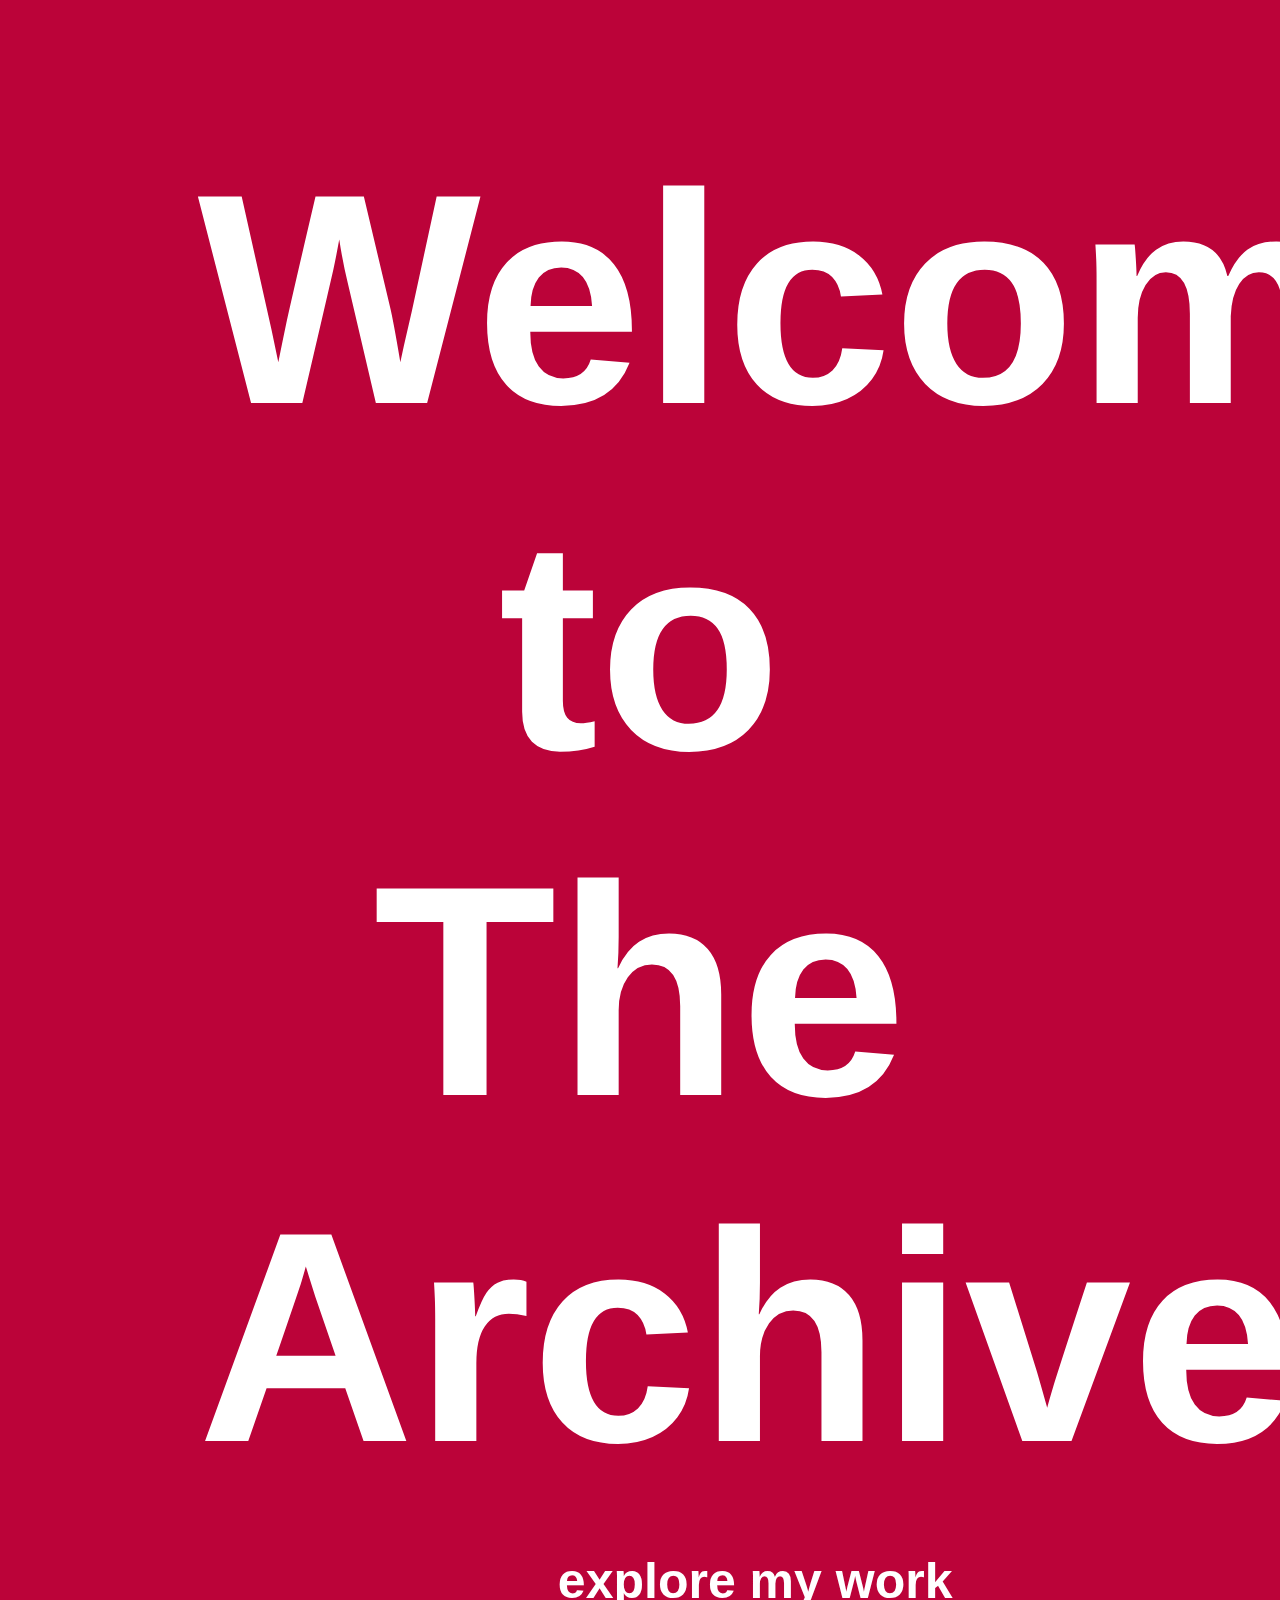
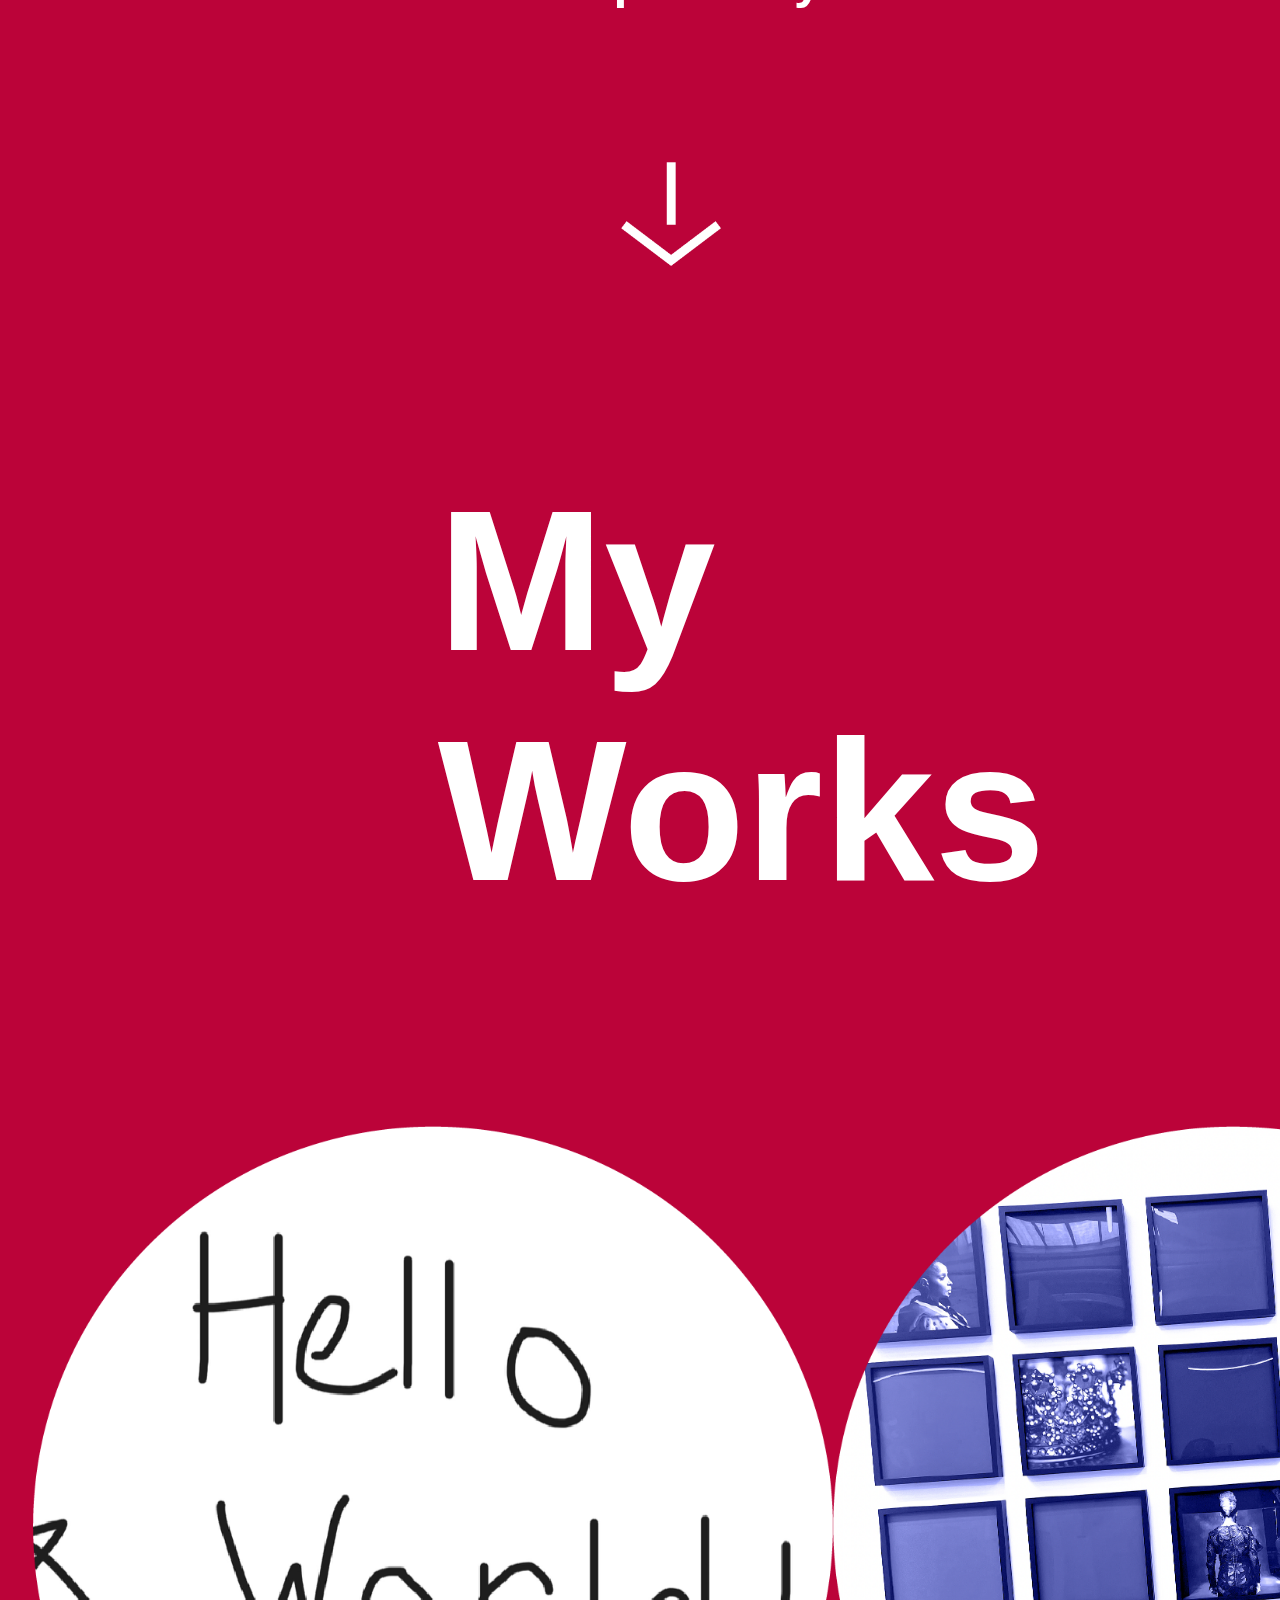
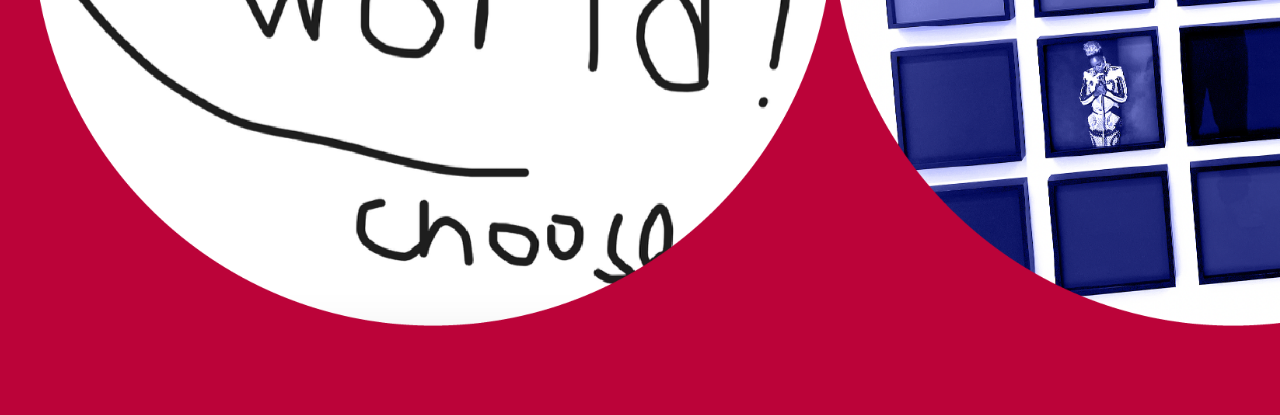
<file: index.html>
<html lang="en">
<head>
    <meta charset="UTF-8">
    <meta http-equiv="X-UA-Compatible" content="IE=edge">
    <meta name="viewport" content="width=device-width, initial-scale=1.0">
    <title>The Archive</title>
    <link href="css/style1.css" rel="stylesheet">
</head>
<body>
    <h1>Welcome to The Archive</h1>
    <h2>explore my work</h2>
    <a href = "#anchor">
        <div id = "arrow">
            <img src = "images/arrow.png" width = 100px>
        </div>
    </a>

    <div id = "anchor">
        <h3>My Works</h3>
    </div>

    <div id = "row">
        <a href = "javaPix.html">
           <img src = "images/javaPix.png" width = 800px>
        </a>

        <a href = "tuesday.html">
            <img src = "images/tuesday.png" width = 800px>
         </a>

         <a href = "tobi.html">
            <img src = "images/tobi.png" width = 800px>
         </a>

    </div>
</body>
</html>
</file>
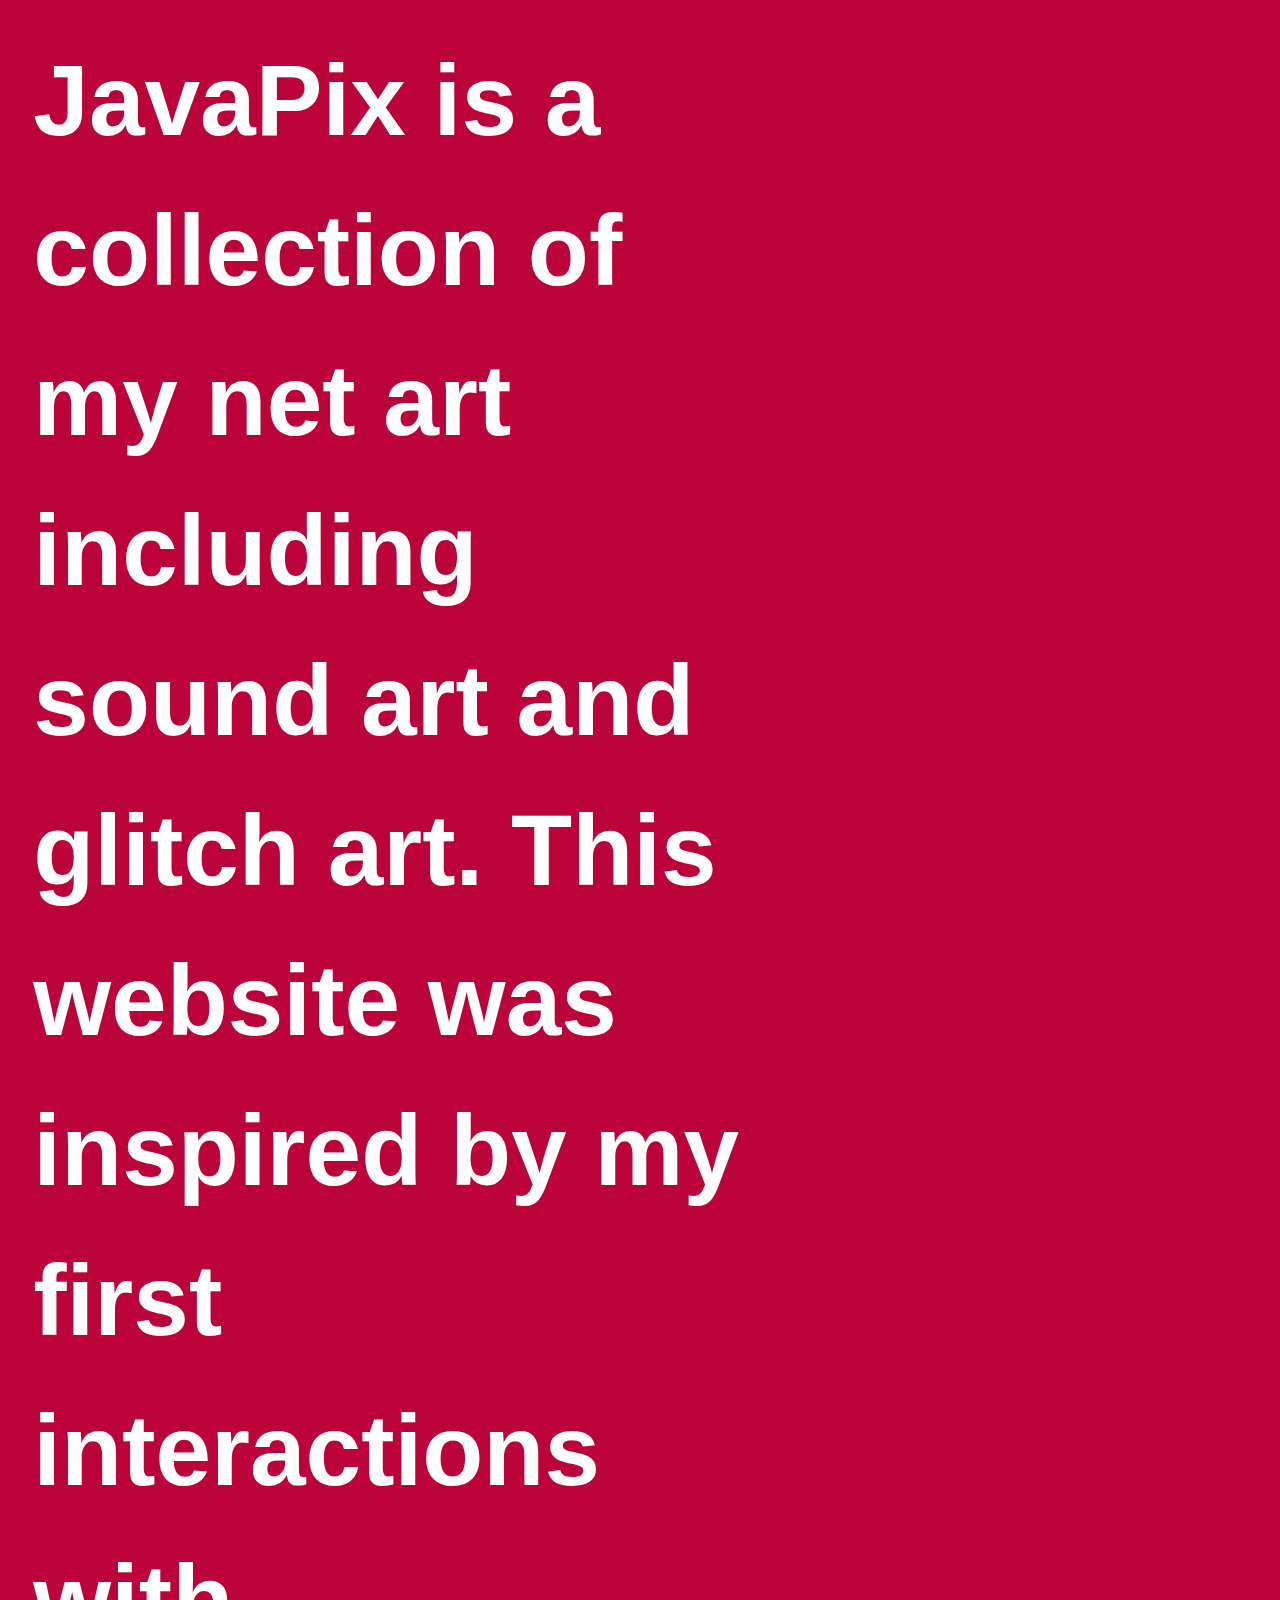
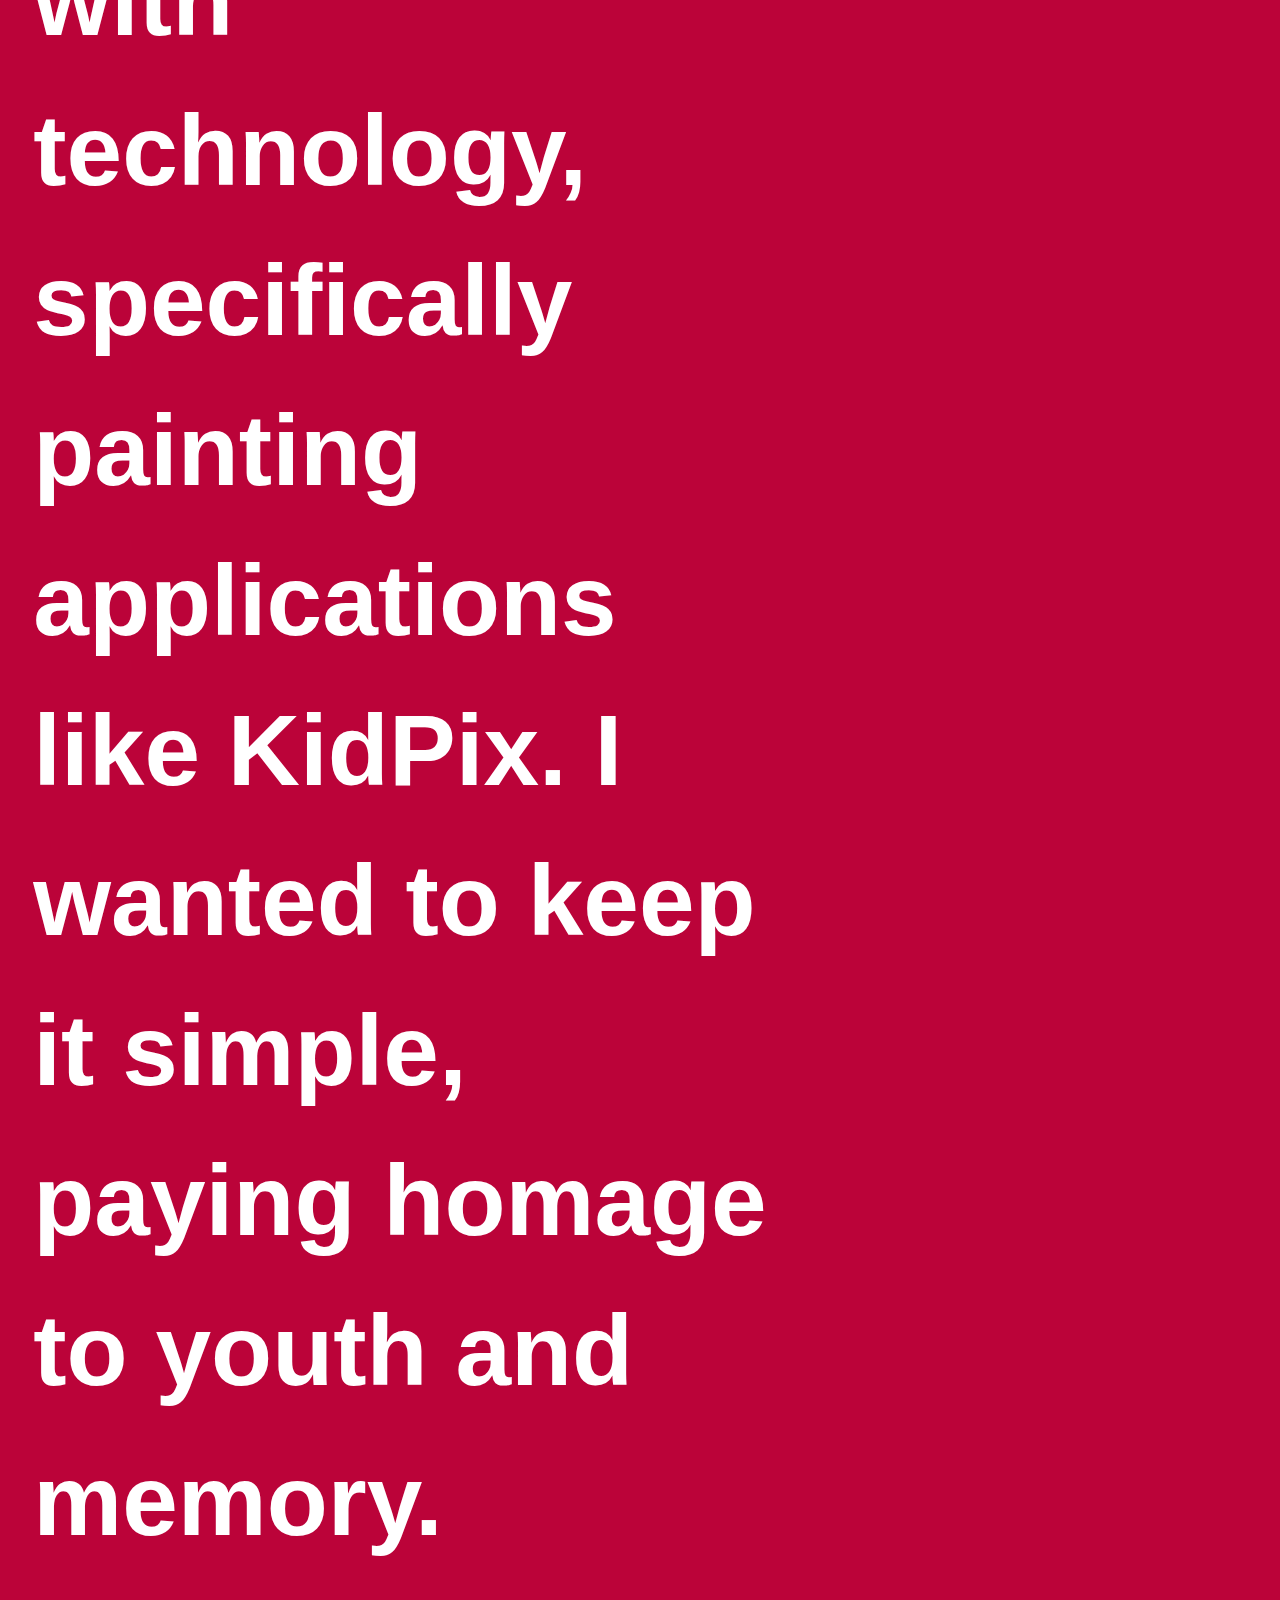
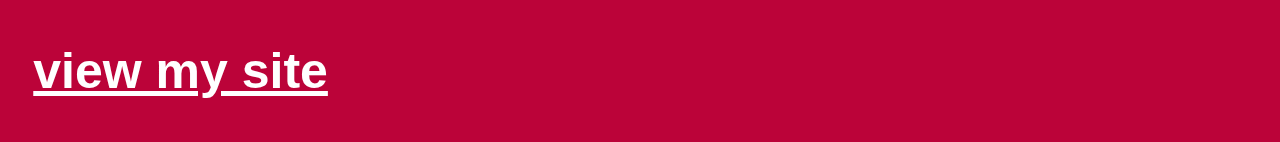
<file: javaPix.html>
<html lang="en">
<head>
    <meta charset="UTF-8">
    <meta http-equiv="X-UA-Compatible" content="IE=edge">
    <meta name="viewport" content="width=device-width, initial-scale=1.0">
    <title>JavaPix</title>
    <link href="css/style2.css" rel="stylesheet">
</head>
<body>
    
    <h1>JavaPix is a collection of my net art including sound art and glitch art. This website was inspired by my first interactions with technology, specifically painting applications like KidPix. I wanted to keep it simple, paying homage to youth and memory.</h1>
    <a href = "http://xarts.usfca.edu/~kyyamaguchi/canvas_html/">
        <h2>view my site</h2>
    </a>
</body>
</html>
</file>
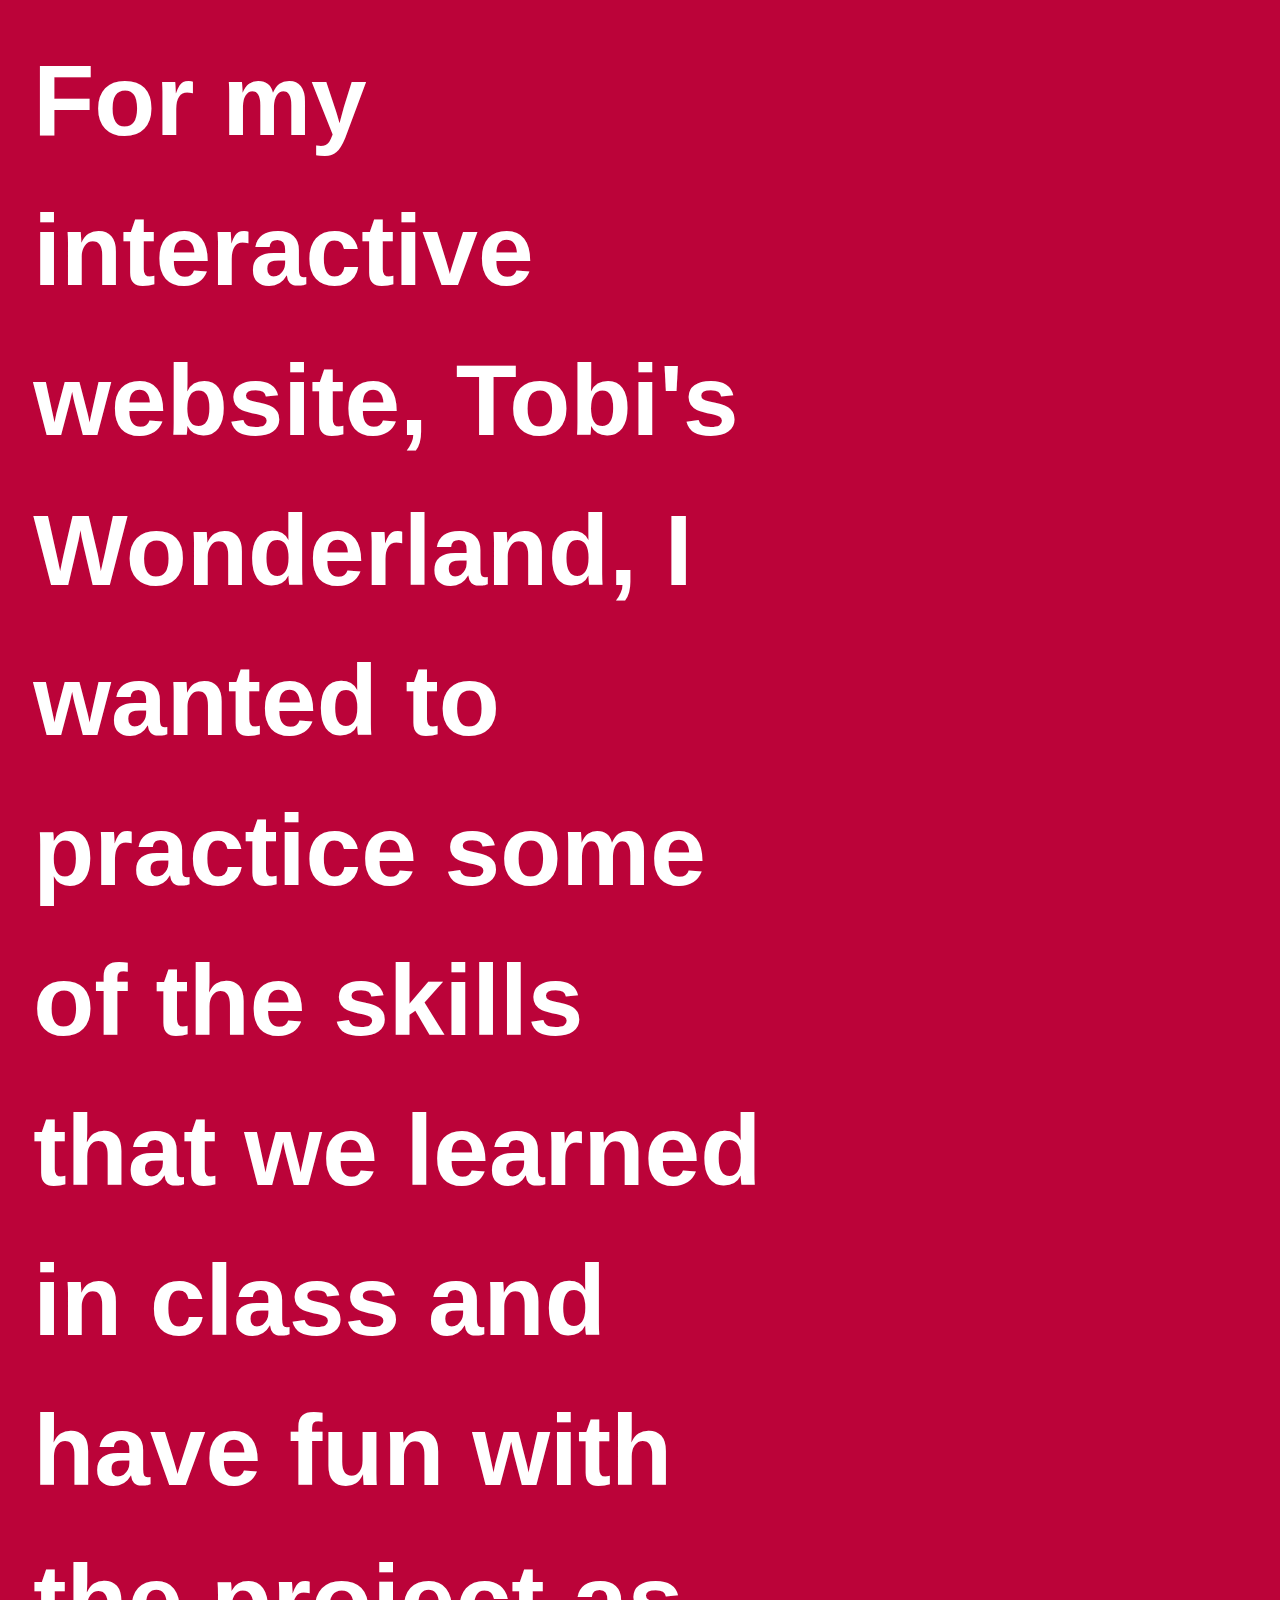
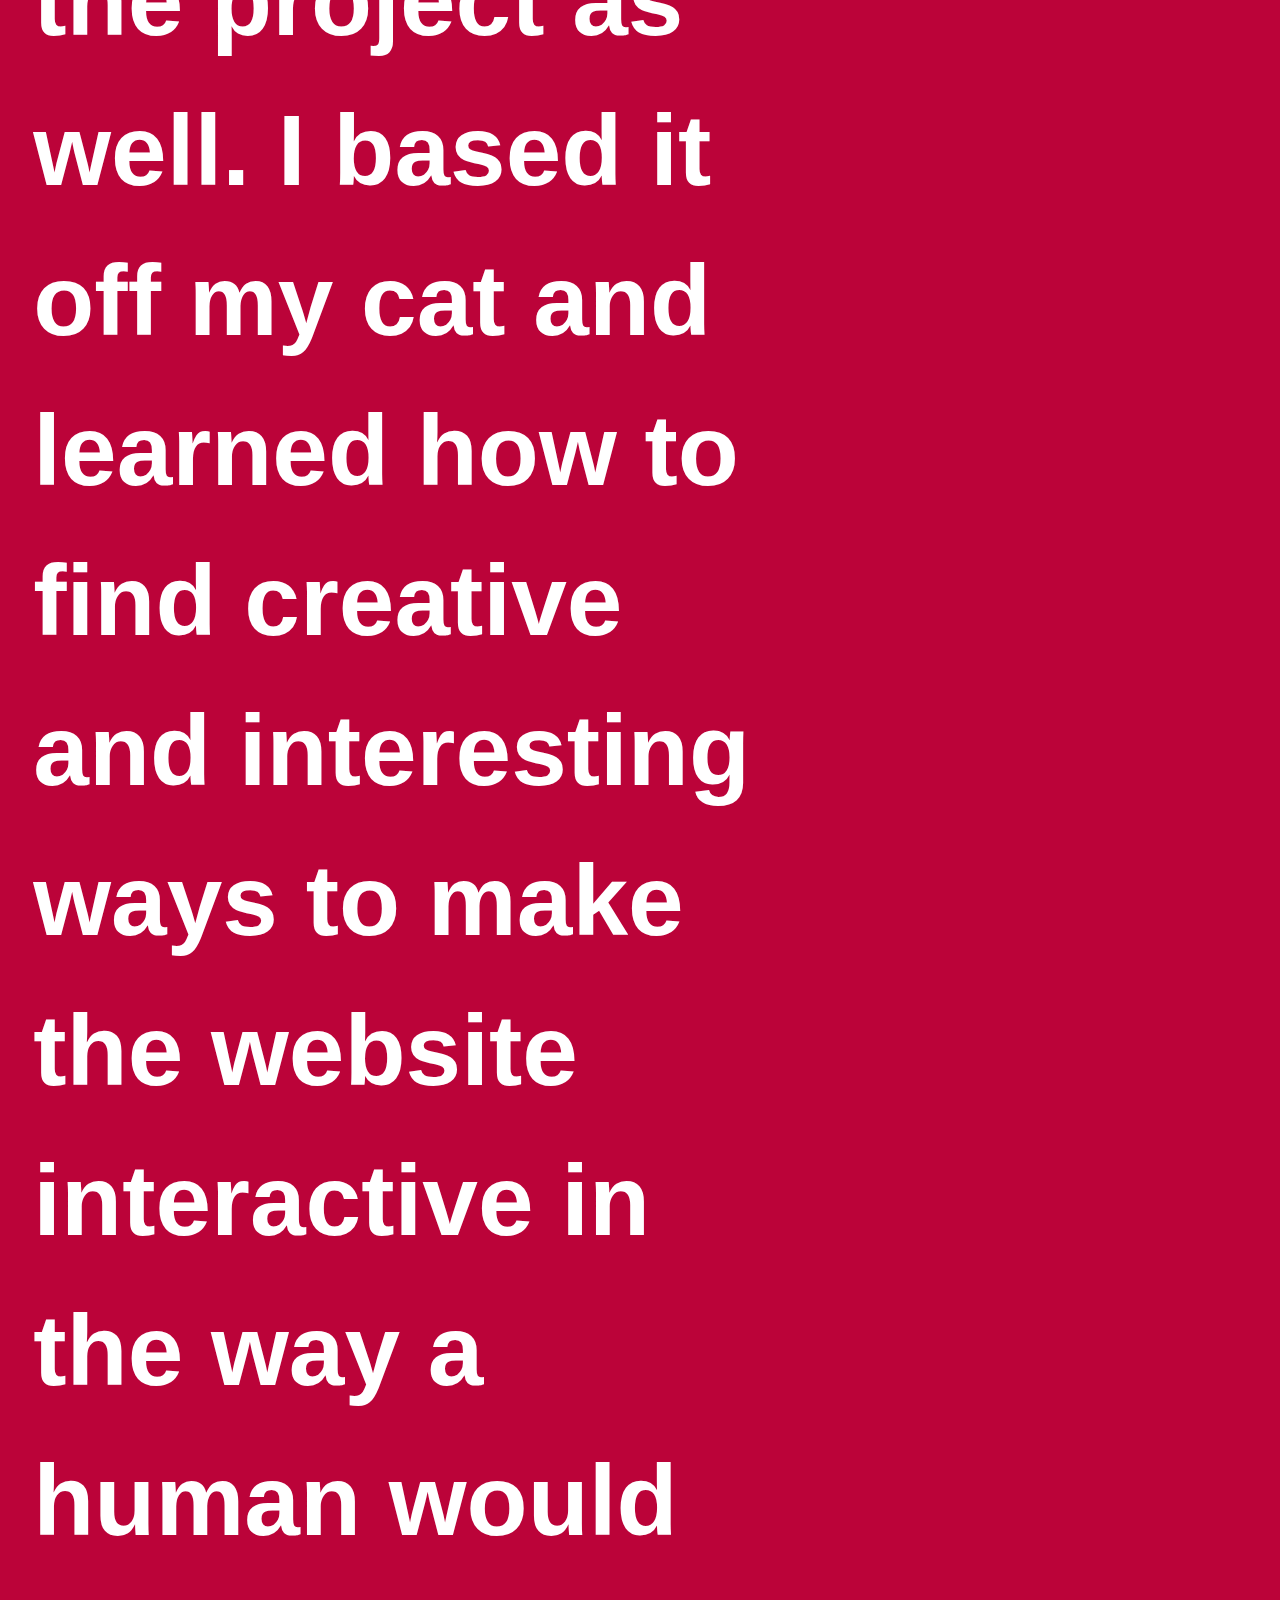
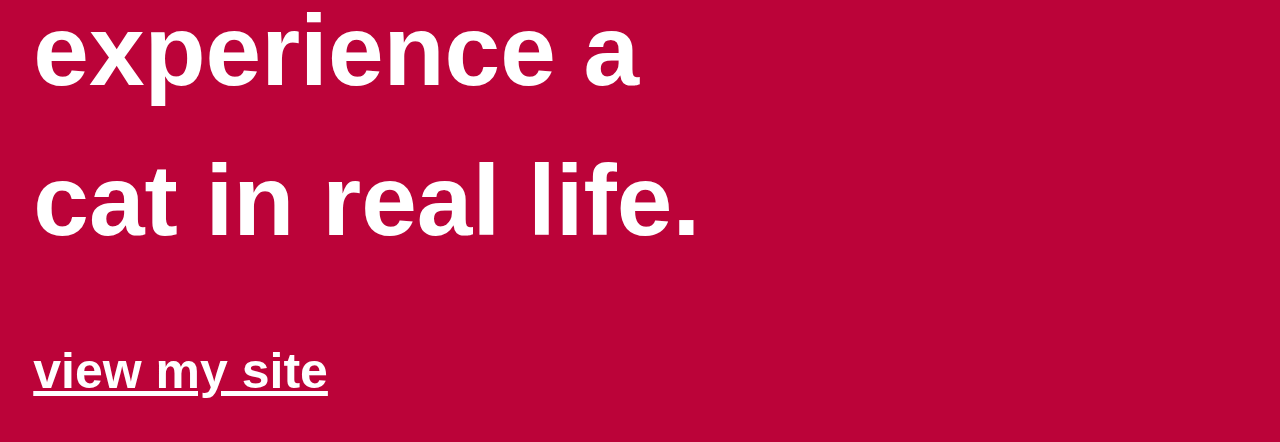
<file: tobi.html>
<html lang="en">
<head>
    <meta charset="UTF-8">
    <meta http-equiv="X-UA-Compatible" content="IE=edge">
    <meta name="viewport" content="width=device-width, initial-scale=1.0">
    <title>JavaPix</title>
    <link href="css/style2.css" rel="stylesheet">
</head>
<body>
    
    <h1>For my interactive website, Tobi's Wonderland, I wanted to practice some of the skills that we learned in class and have fun with the project as well. I based it off my cat and learned how to find creative and interesting ways to make the website interactive in the way a human would experience a cat in real life.</h1>
    <a href = "https://kyyamaguchi.github.io/finalinteractive/">
        <h2>view my site</h2>
    </a>
</body>
</html>
</file>
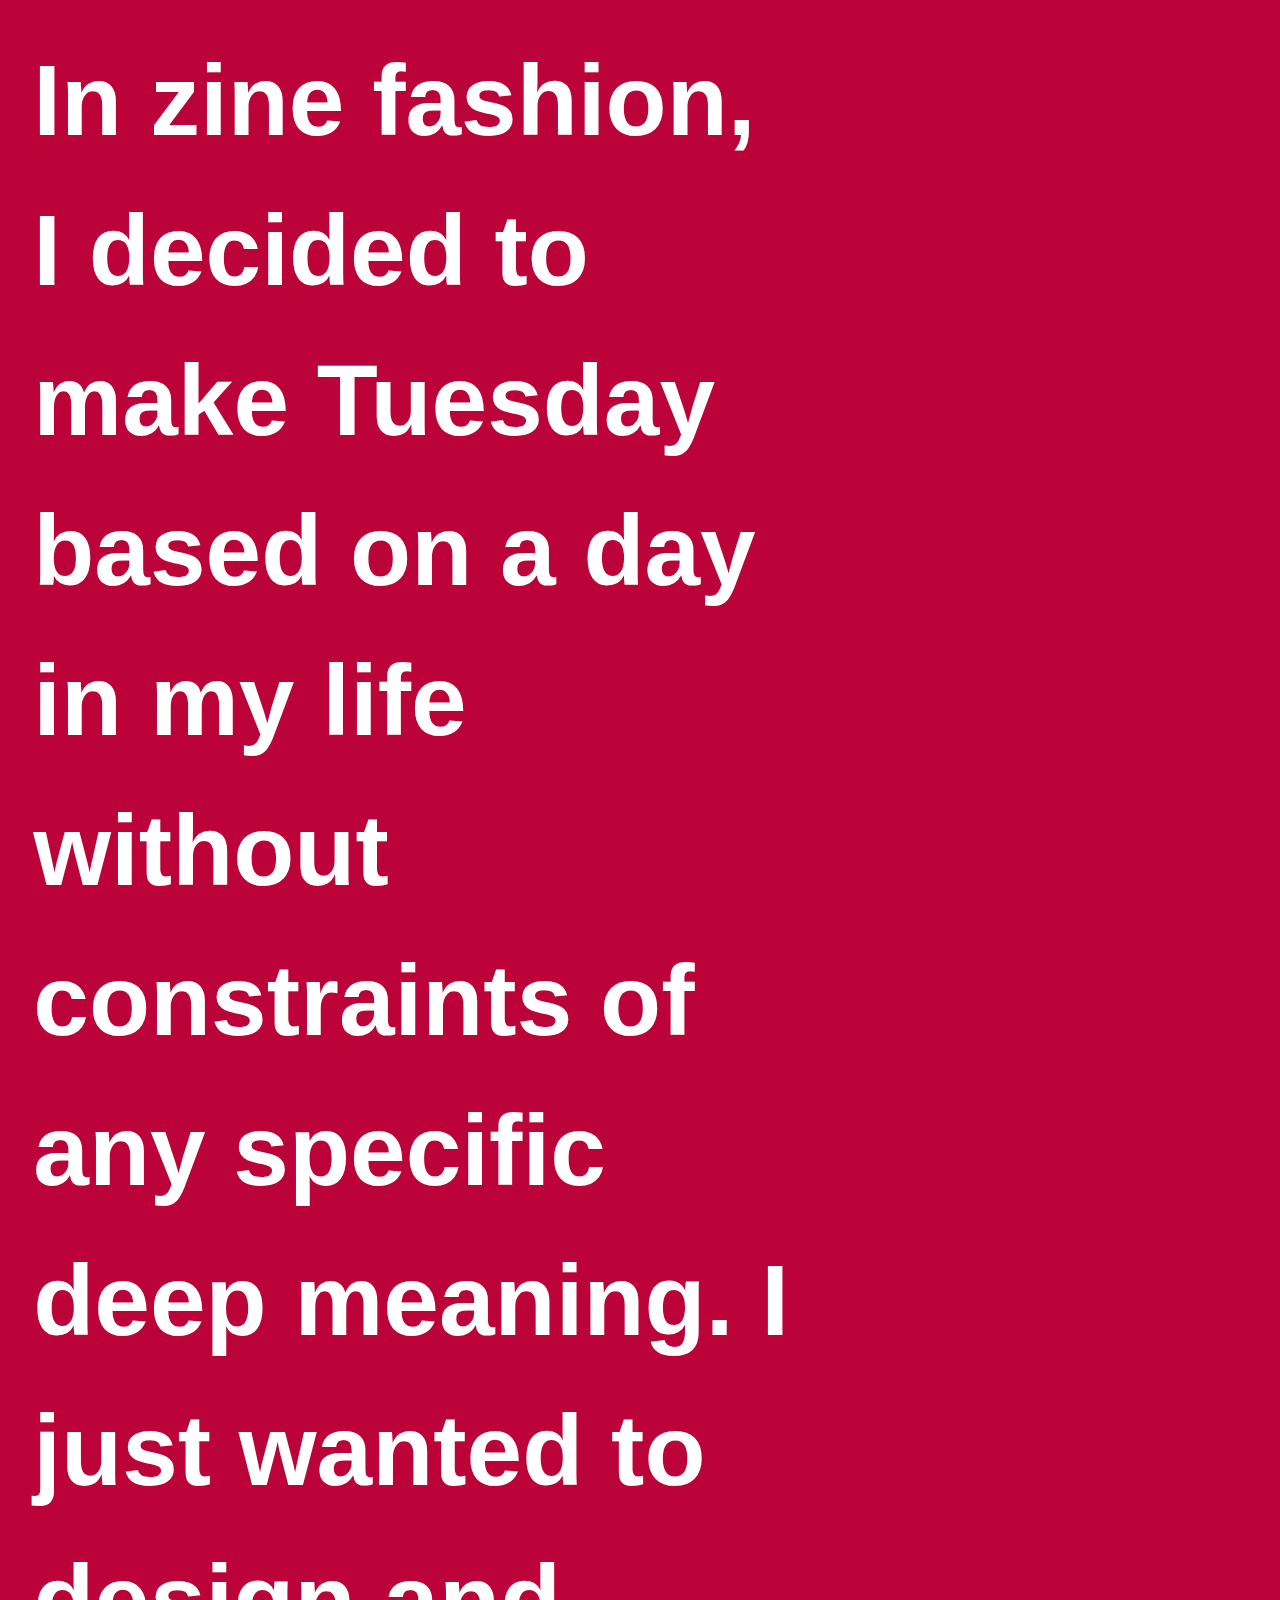
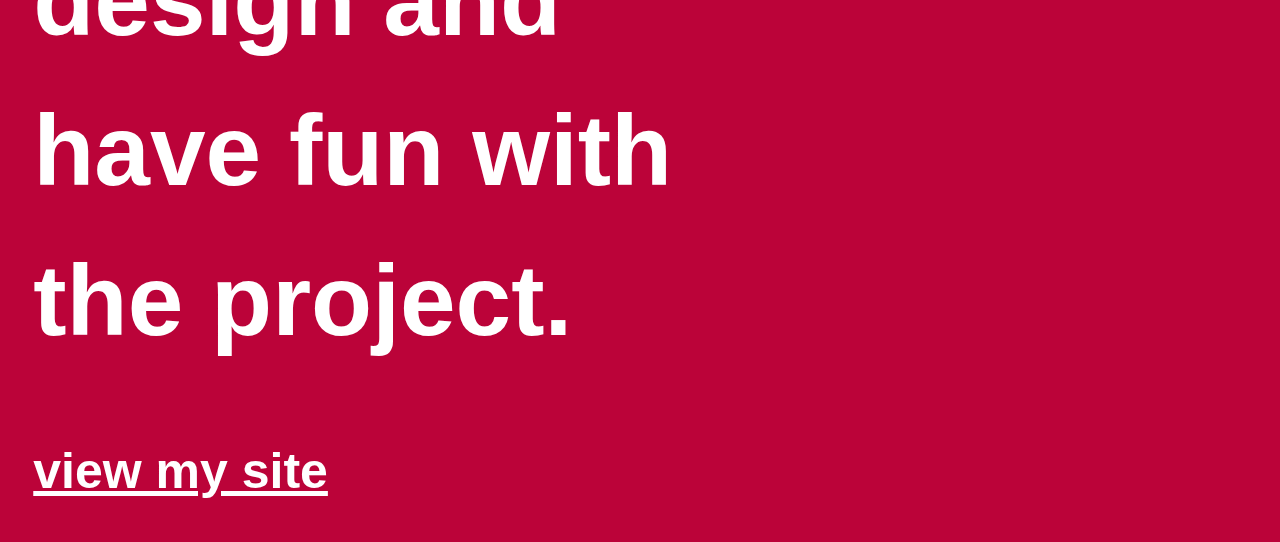
<file: tuesday.html>
<html lang="en">
<head>
    <meta charset="UTF-8">
    <meta http-equiv="X-UA-Compatible" content="IE=edge">
    <meta name="viewport" content="width=device-width, initial-scale=1.0">
    <title>Tuesday</title>
    <link href="css/style2.css" rel="stylesheet">
</head>
<body>
    
    <h1>In zine fashion, I decided to make Tuesday based on a day in my life without constraints of any specific deep meaning. I just wanted to design and have fun with the project.</h1>
    <a href = "https://kyyamaguchi.github.io/tuesday/">
        <h2>view my site</h2>
    </a>
</body>
</html>
</file>
<file: css/style1.css>
body {
    background-color: #BB0339;
}

h1 {
    font-family: Helvetica, sans-serif;
    color: white;
    font-size: 300px;
    width: 70%;
    text-align: center;
    margin-top: 10%;
    margin-left: 15%;
    position: relative;
    margin-bottom: 0;
}

h2 {
    font-family: Helvetica, sans-serif;
    color: white;
    font-size: 50px;
    margin-left: 43.5%;
    position: relative;
}

#arrow {
    margin-left: 48.5%;
    margin-top: 12%;
    margin-bottom: 15%;
}

h3 {
    font-family: Helvetica, sans-serif;
    color: white;
    font-size: 200px;
    margin-left: 34%;
    position: relative;
}

#row {
    display: flex;
    flex-direction: row;
    justify-content: space-between;
    margin-left: 2%;
    margin-right: 2%;
    margin-bottom: 7%;
}
</file>
<file: css/style2.css>
body {
    background-color: #BB0339;
}

h1 {
    font-family: Helvetica, sans-serif;
    color: white;
    width: 60%;
    font-size: 100px;
    line-height: 150px;
    margin-top: 2%;
    margin-left: 2%;
}

h2 {
    font-family: Helvetica, sans-serif;
    font-size: 50px;
    color: white;
    margin-left: 2%;
    
}

a {
    color: white;
}

a:visited {
    color: white;
}
</file>
